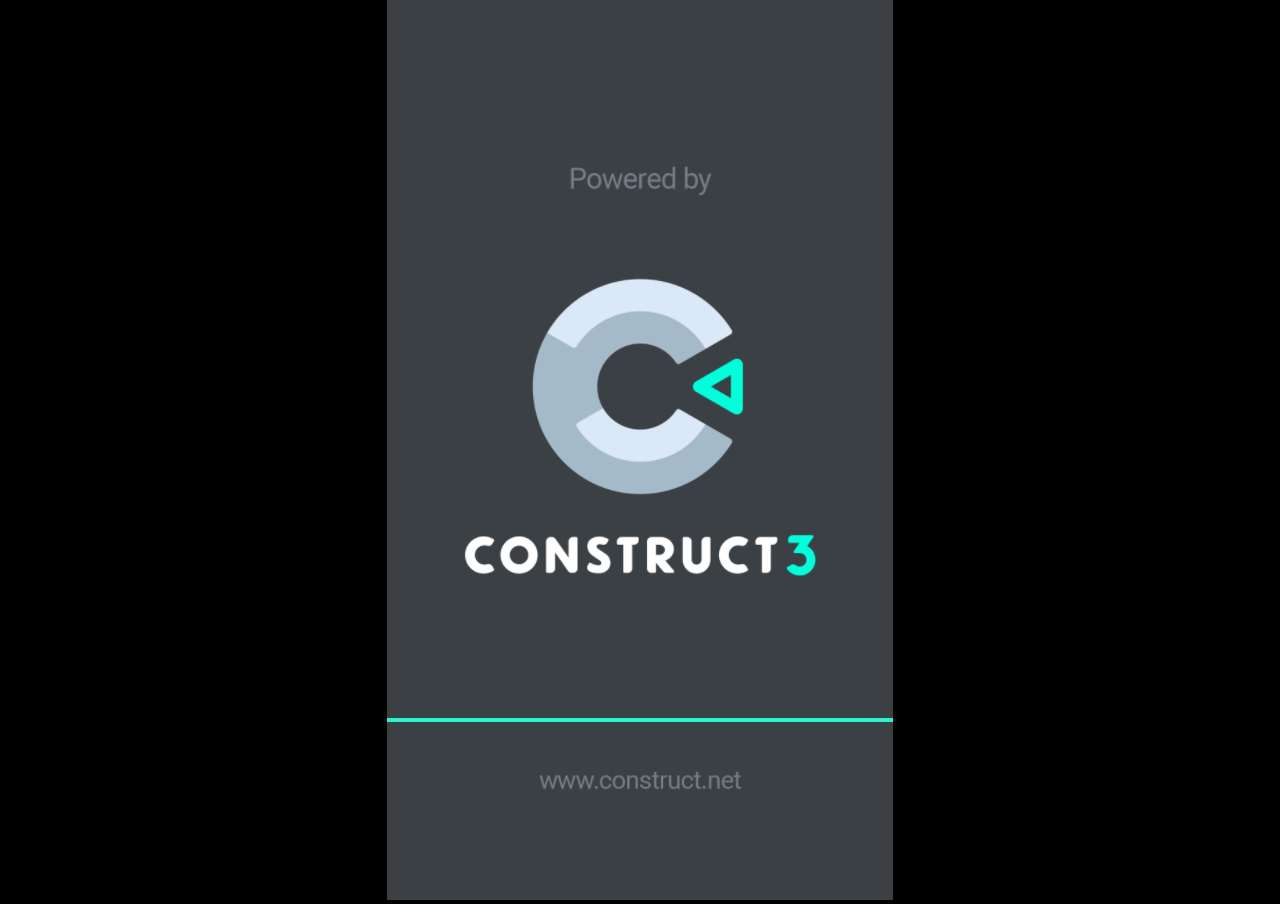
<file: FallingSpike/index.html>
<!DOCTYPE html>
<html>
<head>
<meta charset="UTF-8">
<title>Spike game</title>
<meta name="viewport" content="width=device-width, initial-scale=1.0, maximum-scale=1.0, minimum-scale=1.0, user-scalable=no">

<meta name="generator" content="Construct 3">

	<link rel="manifest" href="appmanifest.json">
	<link rel="apple-touch-icon" sizes="128x128" href="icons/icon-128.png">
	<link rel="apple-touch-icon" sizes="256x256" href="icons/icon-256.png">
	<link rel="apple-touch-icon" sizes="512x512" href="icons/icon-512.png">
	<link rel="icon" type="image/png" href="icons/icon-512.png">

<link rel="stylesheet" href="style.css">

</head>
<body>
<div id="fb-root"></div>

	<noscript>
		<div id="notSupportedWrap">
			<h2 id="notSupportedTitle">This content requires JavaScript</h2>
			<p class="notSupportedMessage">JavaScript appears to be disabled. Please enable it to view this content.</p>
		</div>
	</noscript>
	<script src="scripts/supportcheck.js"></script>
	<script src="scripts/offlineclient.js" type="module"></script>
	<script src="scripts/main.js" type="module"></script>
	<script src="scripts/register-sw.js" type="module"></script>
</body>
</html>
</file>
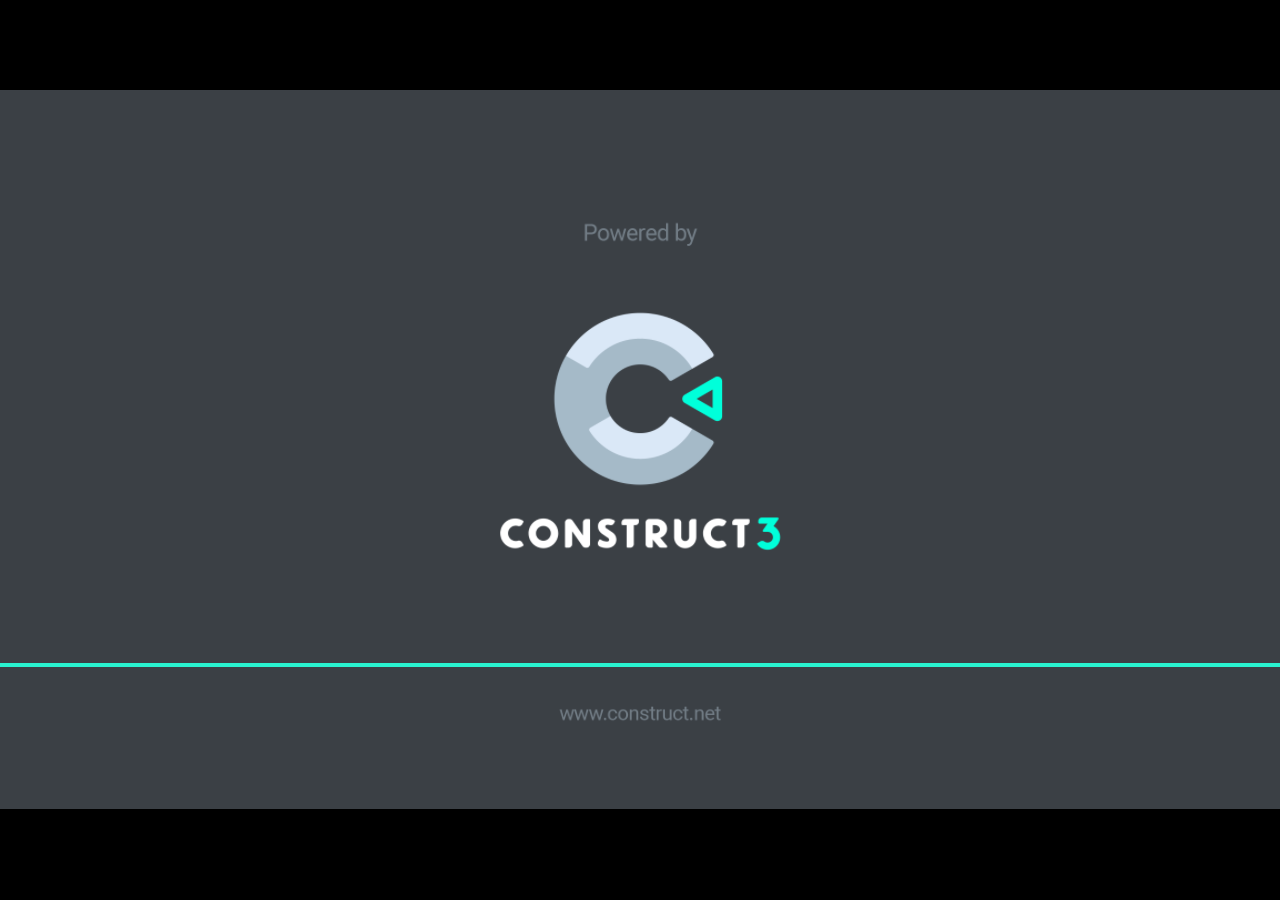
<file: Joshi_Game/index.html>
<!DOCTYPE html>
<html>
<head>
<meta charset="UTF-8">
<title>Joshi_Game</title>
<meta name="viewport" content="width=device-width, initial-scale=1.0, maximum-scale=1.0, minimum-scale=1.0, user-scalable=no">

<meta name="generator" content="Construct 3">

	<link rel="manifest" href="appmanifest.json">
	<link rel="apple-touch-icon" sizes="128x128" href="icons/icon-128.png">
	<link rel="apple-touch-icon" sizes="256x256" href="icons/icon-256.png">
	<link rel="apple-touch-icon" sizes="512x512" href="icons/icon-512.png">
	<link rel="icon" type="image/png" href="icons/icon-512.png">

<link rel="stylesheet" href="style.css">

</head>
<body>
<div id="fb-root"></div>

	<noscript>
		<div id="notSupportedWrap">
			<h2 id="notSupportedTitle">This content requires JavaScript</h2>
			<p class="notSupportedMessage">JavaScript appears to be disabled. Please enable it to view this content.</p>
		</div>
	</noscript>
	<script src="scripts/supportcheck.js"></script>
	<script src="scripts/offlineclient.js" type="module"></script>
	<script src="scripts/main.js" type="module"></script>
	<script src="scripts/register-sw.js" type="module"></script>
</body>
</html>
</file>
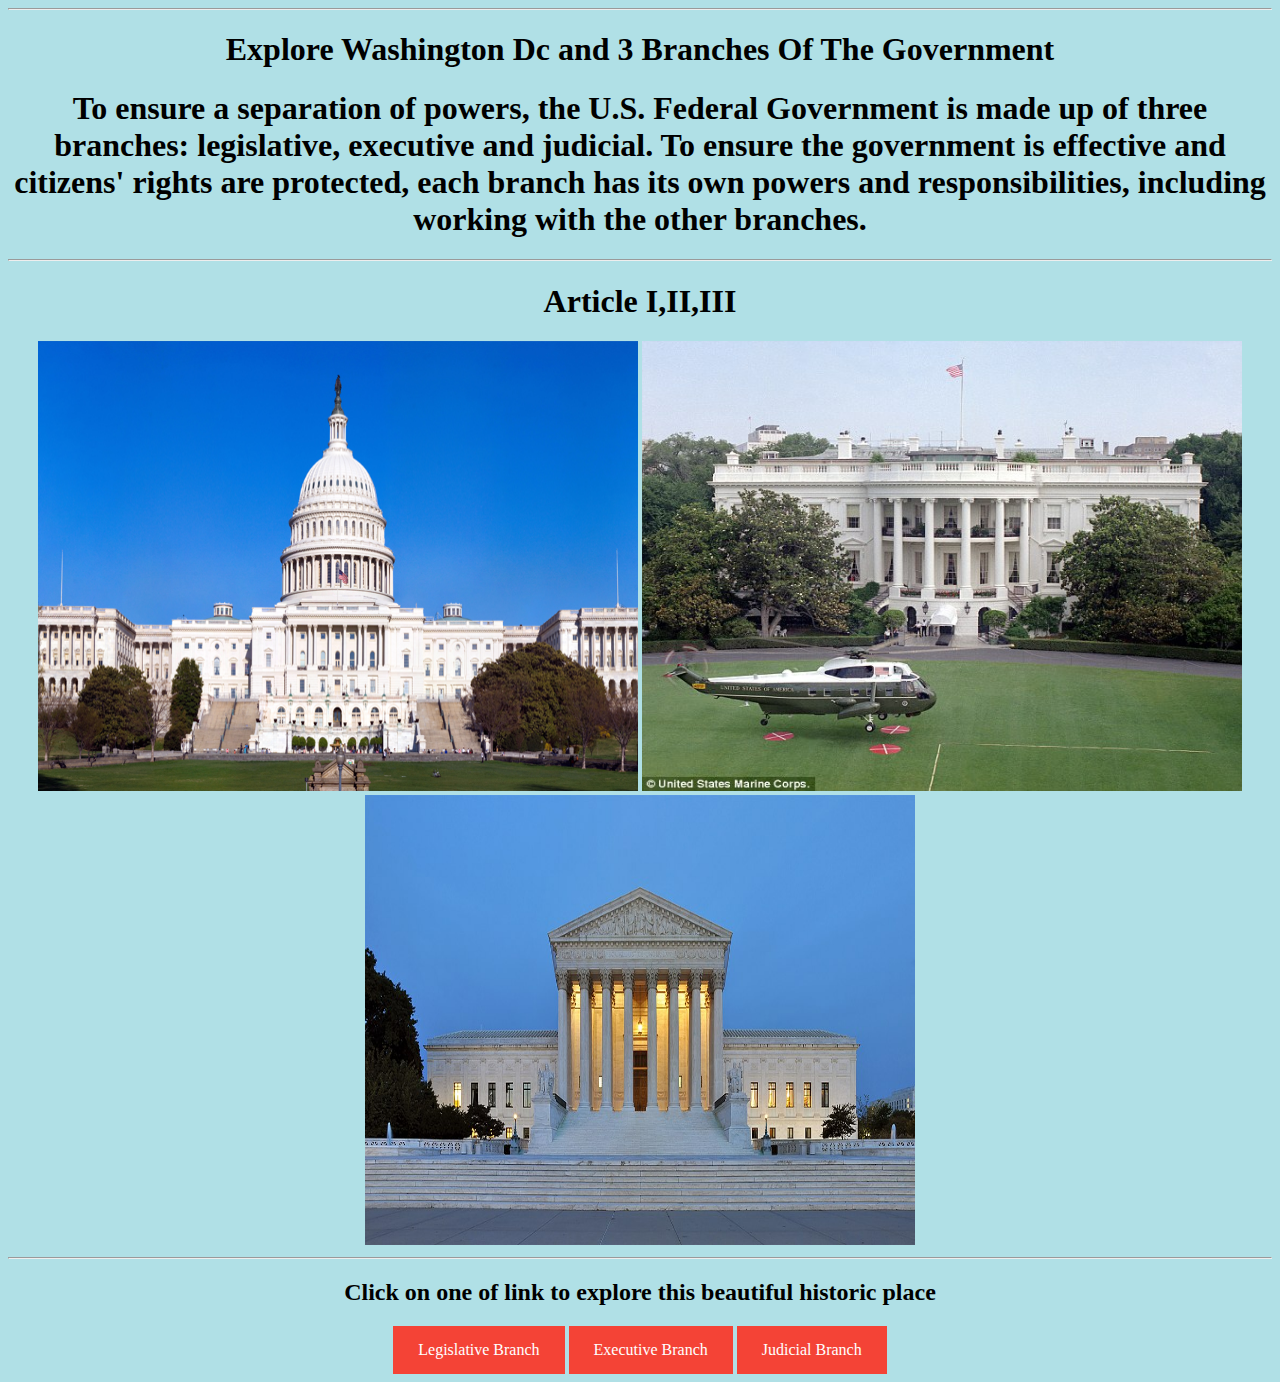
<file: Joshi_Muk_TextBasedClick-Adventure/index.html>
<!DOCTYPE html>
<html>
<head>
<title>Click Based - HTML Text Adventure Game</title>
<link rel="stylesheet" href="css/styles.css">

<style>
a:link, a:visited {
  background-color: #f44336;
  color: white;
  padding: 15px 25px;
  text-align: center;
  text-decoration: none;
  display: inline-block;
}

a:hover, a:active {
  background-color: red;
}
</style>
</head>
<body>
<hr>
    <h1><b>Explore Washington Dc and 3 Branches Of The Government</h1></b>
<h1>To ensure a separation of powers, the U.S. Federal Government is made up of three branches: legislative, executive and judicial. To ensure the government is effective and citizens' rights are protected, each branch has its own powers and responsibilities, including working with the other branches.<h1/>
<hr>
<h1> Article I,II,III </h1>
<img src="media/1stb.jpeg" alt="3-Branches-pic" width="600" height="450">
<img src="media/2ndb.jpeg" alt="3-Branches-pic" width="600" height="450">
<img src="media/3rd.jpeg" alt="3-Branches-pic" width="550" height="450">
<hr>
<h2>Click on one of link to explore this beautiful historic place</h2>
<a href="pages/legislative.html">Legislative Branch</a> 
<a href="pages/executive.html">Executive Branch</a> 
<a href="pages/judicial.html">Judicial Branch</a>

</body>
</html>
</file>
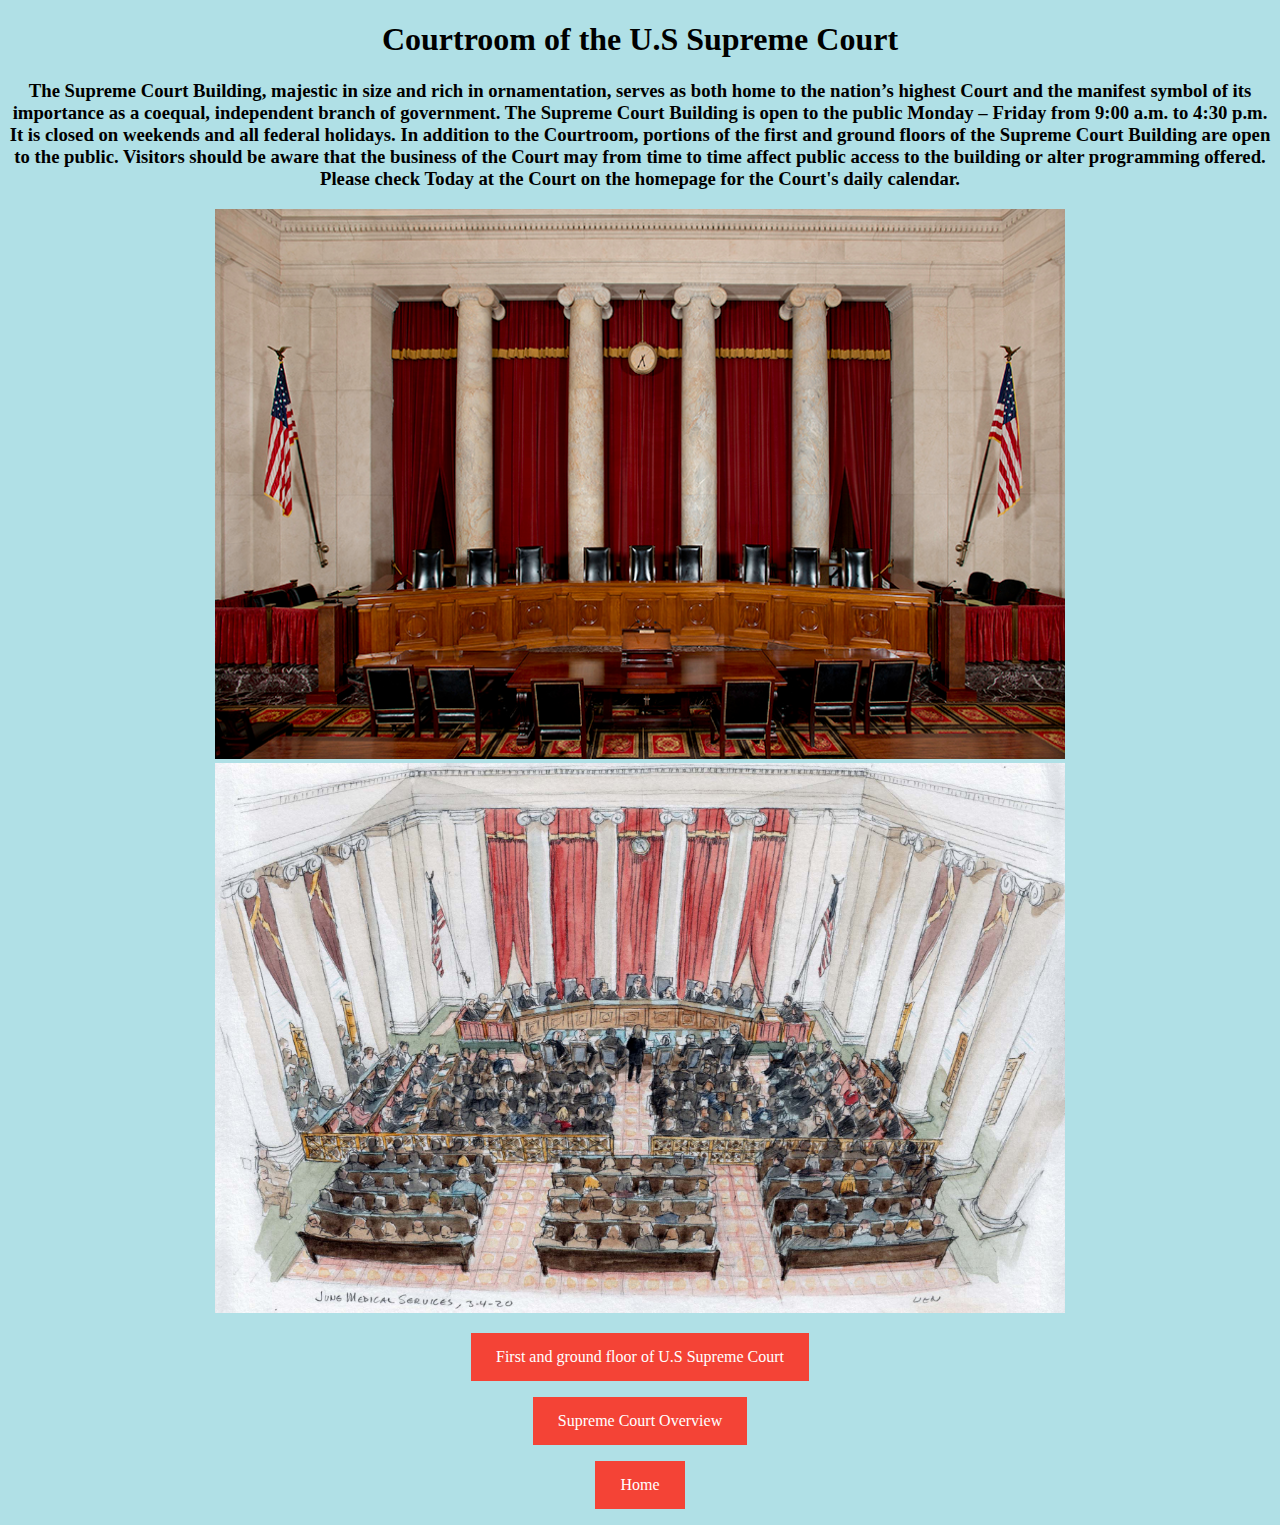
<file: Joshi_Muk_TextBasedClick-Adventure/pages/courtroom.html>
<!DOCTYPE html>
<html>
        <head> 
        <link rel="stylesheet" href="../css/styles.css">
    <style>
a:link, a:visited {
  background-color: #f44336;
  color: white;
  padding: 15px 25px;
  text-align: center;
  text-decoration: none;
  display: inline-block;
}
a:hover, a:active {
  background-color: red;
}
</style>
    </head>

<body>
     <h1> Courtroom of the U.S Supreme Court</h1>
<h3>      
The Supreme Court Building, majestic in size and rich in ornamentation, serves as both home to the nation’s highest Court and the manifest symbol of its importance as a coequal, independent branch of government. The Supreme Court Building is open to the public Monday – Friday from 9:00 a.m. to 4:30 p.m. It is closed on weekends and all federal holidays.
In addition to the Courtroom, portions of the first and ground floors of the Supreme Court Building are open to the public. Visitors should be aware that the business of the Court may from time to time affect public access to the building or alter programming offered. Please check Today at the Court on the homepage for the Court's daily calendar.
</h3>
    </p>
        <img src="../media/Courtroom.jpg" alt="Court image" width="850" height="550">
        <img src="../media/Justices_S.jpeg" alt="Court image" width="850" height="550">



    <p><a href="First%20and%20ground%20floor%20of%20the%20Supreme%20Court.html">First and ground floor of U.S Supreme Court</a></p>
        <p><a href= "judicial.html">Supreme Court Overview</a></p>
    <p><a href="../index.html">Home</a></p>

    </body>
</html>
</file>
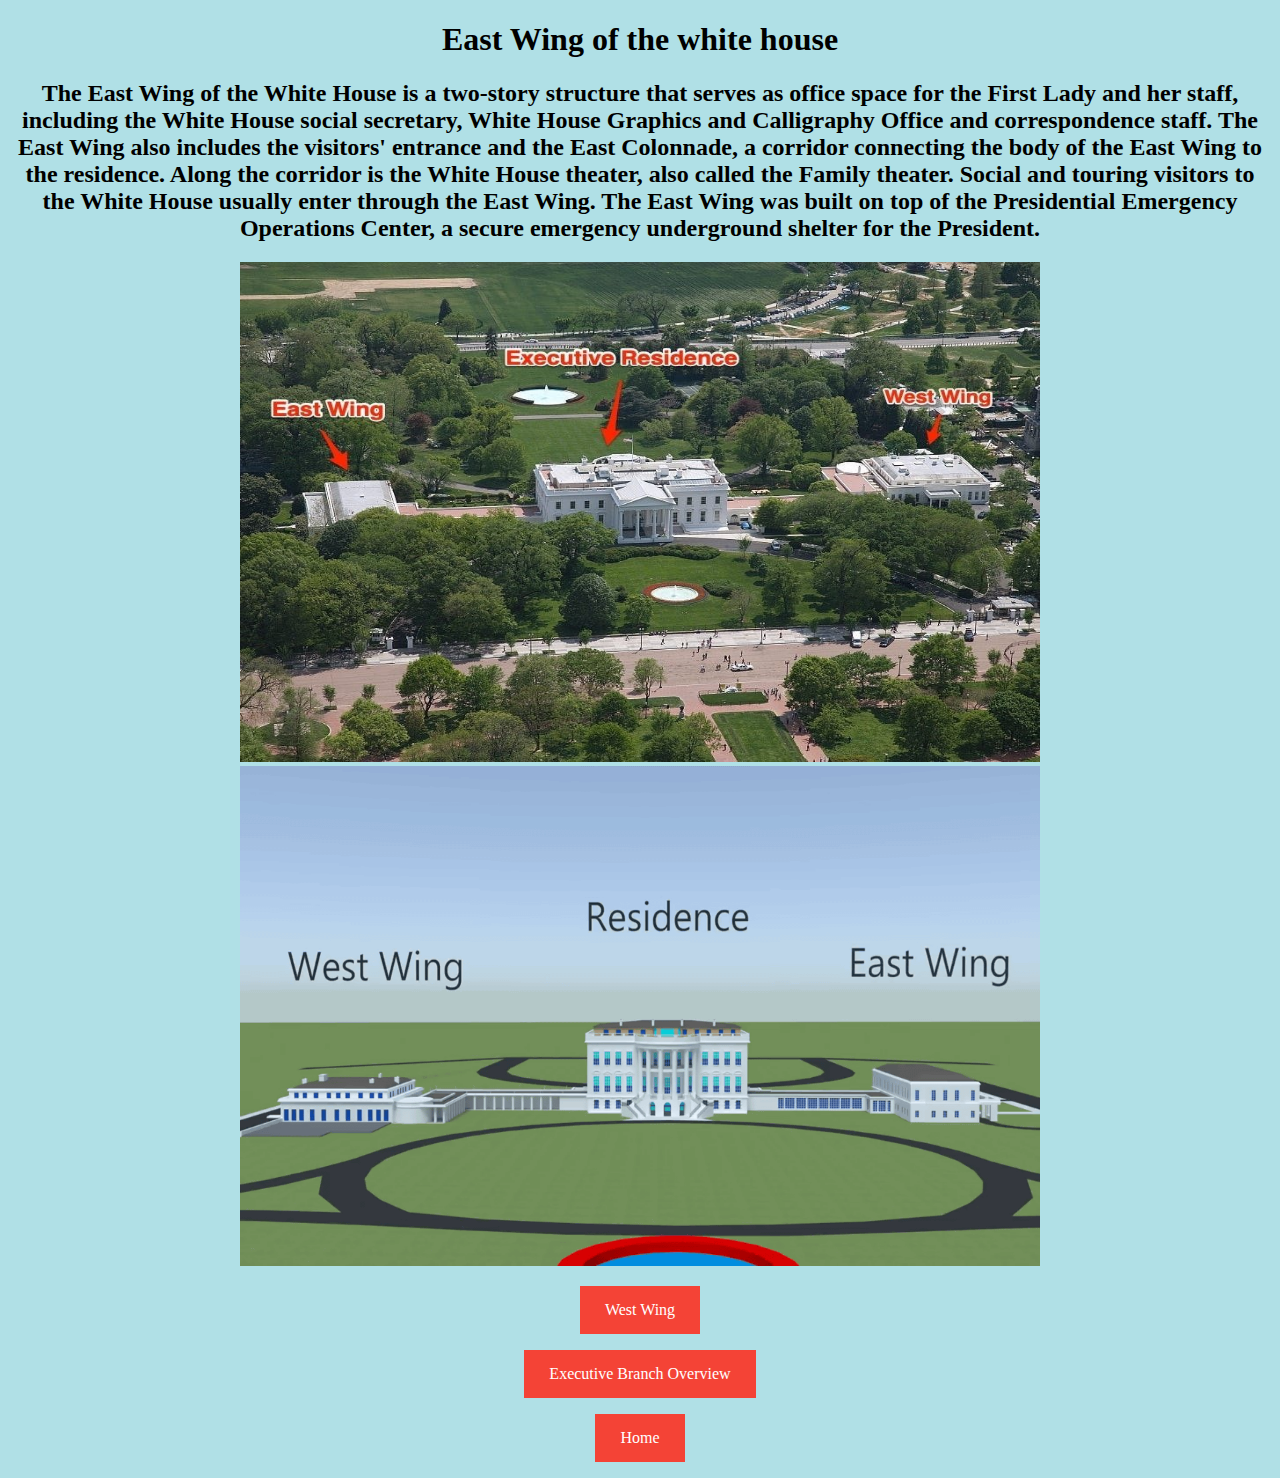
<file: Joshi_Muk_TextBasedClick-Adventure/pages/eastwing.html>
<!DOCTYPE html>
<html>
        <head> 
        <link rel="stylesheet" href="../css/styles.css">
    <style>
a:link, a:visited {
  background-color: #f44336;
  color: white;
  padding: 15px 25px;
  text-align: center;
  text-decoration: none;
  display: inline-block;
}
a:hover, a:active {
  background-color: red;
}
</style>
    </head>

<body>
     <h1> East Wing of the white house</h1>
<h2>The East Wing of the White House is a two-story structure that serves as office space for the First Lady and her staff, including the White House social secretary, White House Graphics and Calligraphy Office and correspondence staff. The East Wing also includes the visitors' entrance and the East Colonnade, a corridor connecting the body of the East Wing to the residence. Along the corridor is the White House theater, also called the Family theater. Social and touring visitors to the White House usually enter through the East Wing. The East Wing was built on top of the Presidential Emergency Operations Center, a secure emergency underground shelter for the President.
</h2>
     <img src="../media/White%20house%20diagram.jpg" alt="WH image" width="800" height="500">
     <img src="../media/east.png" alt="WH image" width="800" height="500">
    
    <p><a href= "westwing.html">West Wing</a></p>
    <p><a href="executive.html">Executive Branch Overview</a></p>
    <p><a href="../index.html">Home</a></p>

    </body>
</html>
</file>
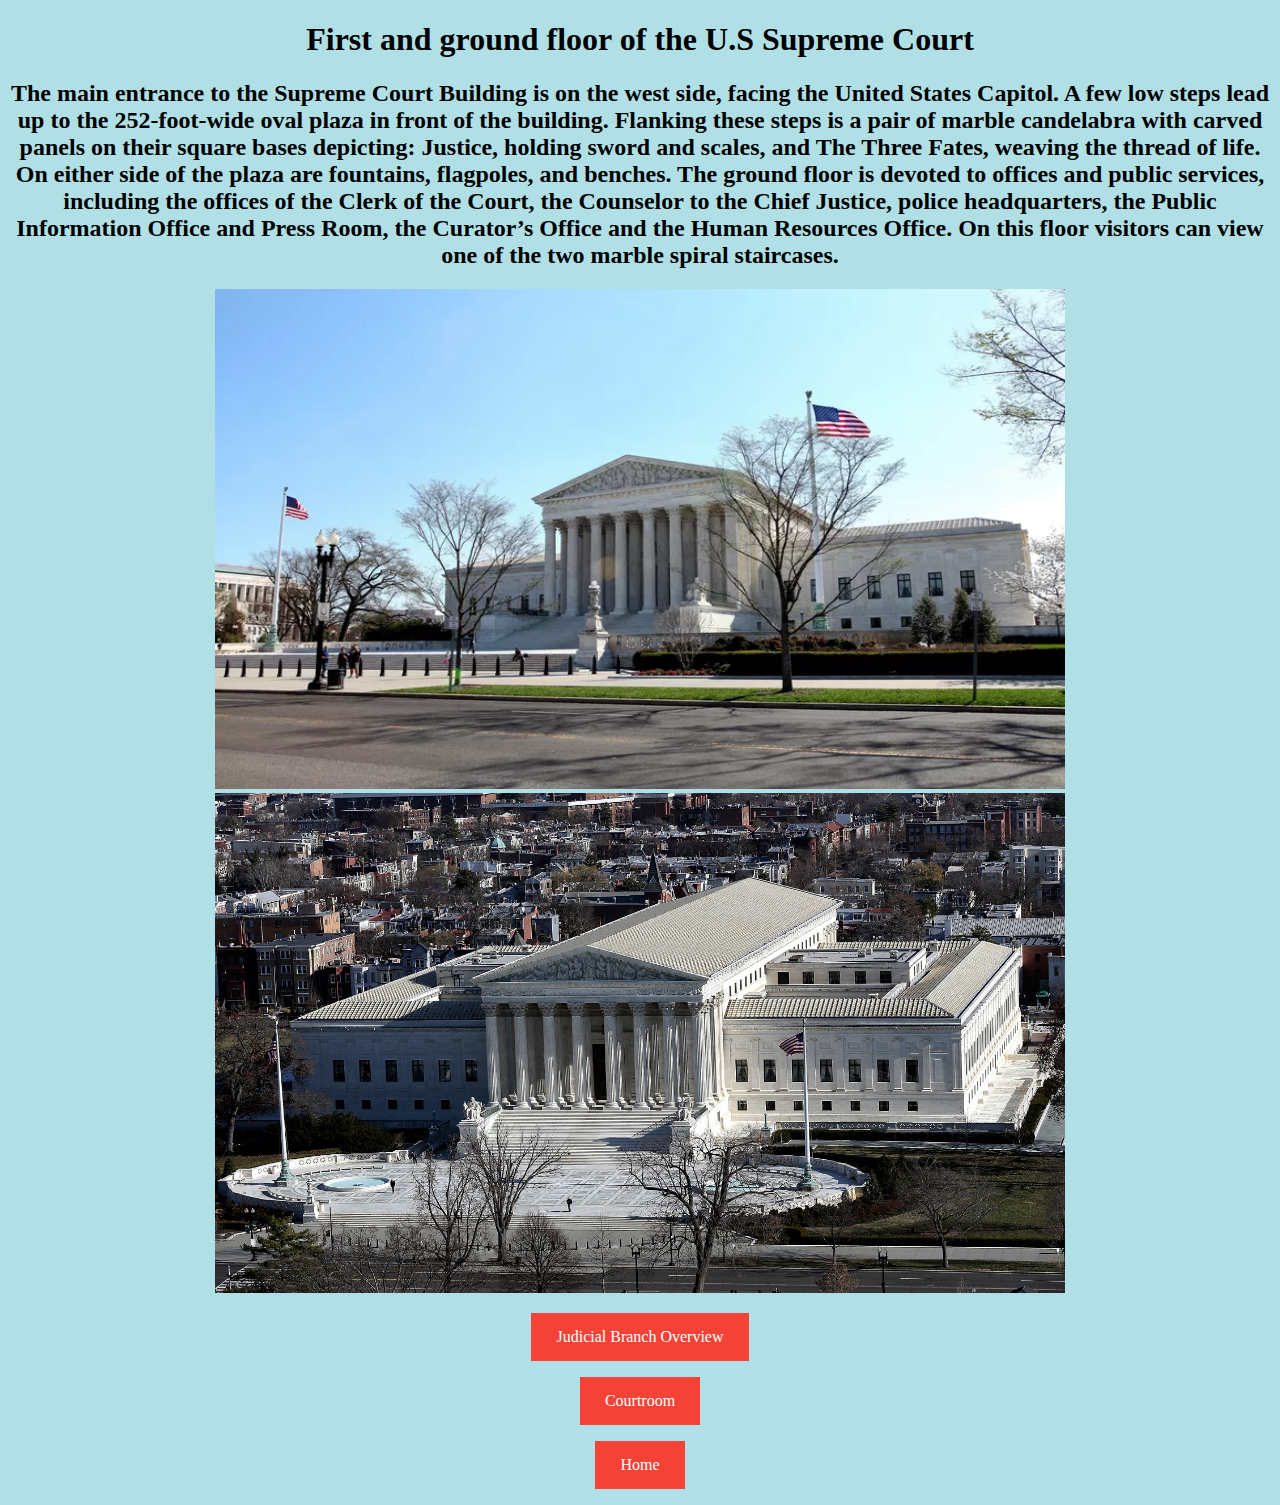
<file: Joshi_Muk_TextBasedClick-Adventure/pages/First and ground floor of the Supreme Court.html>
<!DOCTYPE html>
<html>
        <head> 
        <link rel="stylesheet" href="../css/styles.css">
    <style>
a:link, a:visited {
  background-color: #f44336;
  color: white;
  padding: 15px 25px;
  text-align: center;
  text-decoration: none;
  display: inline-block;
}
a:hover, a:active {
  background-color: red;
}
</style>
    </head>

<body>
     <h1> First and ground floor of the U.S Supreme Court</h1>
<h2>
    The main entrance to the Supreme Court Building is on the west side, facing the United States Capitol. A few low steps lead up to the 252-foot-wide oval plaza in front of the building. Flanking these steps is a pair of marble candelabra with carved panels on their square bases depicting: Justice, holding sword and scales, and The Three Fates, weaving the thread of life. On either side of the plaza are fountains, flagpoles, and benches.
    The ground floor is devoted to offices and public services, including the offices of the Clerk of the Court, the Counselor to the Chief Justice, police headquarters, the Public Information Office and Press Room, the Curator’s Office and the Human Resources Office. On this floor visitors can view one of the two marble spiral staircases.
    </h2>  

     <img src="../media/suprreme M2.webp" alt="court image" width="850" height="500">
        <img src="../media/art.jpeg" alt="court image" width="850" height="500">

     
    
    <p><a href="judicial.html">Judicial Branch Overview</a></p>
    <p><a href= "courtroom.html">Courtroom</a></p>
    <p><a href="../index.html">Home</a></p>

    </body>
</html>
</file>
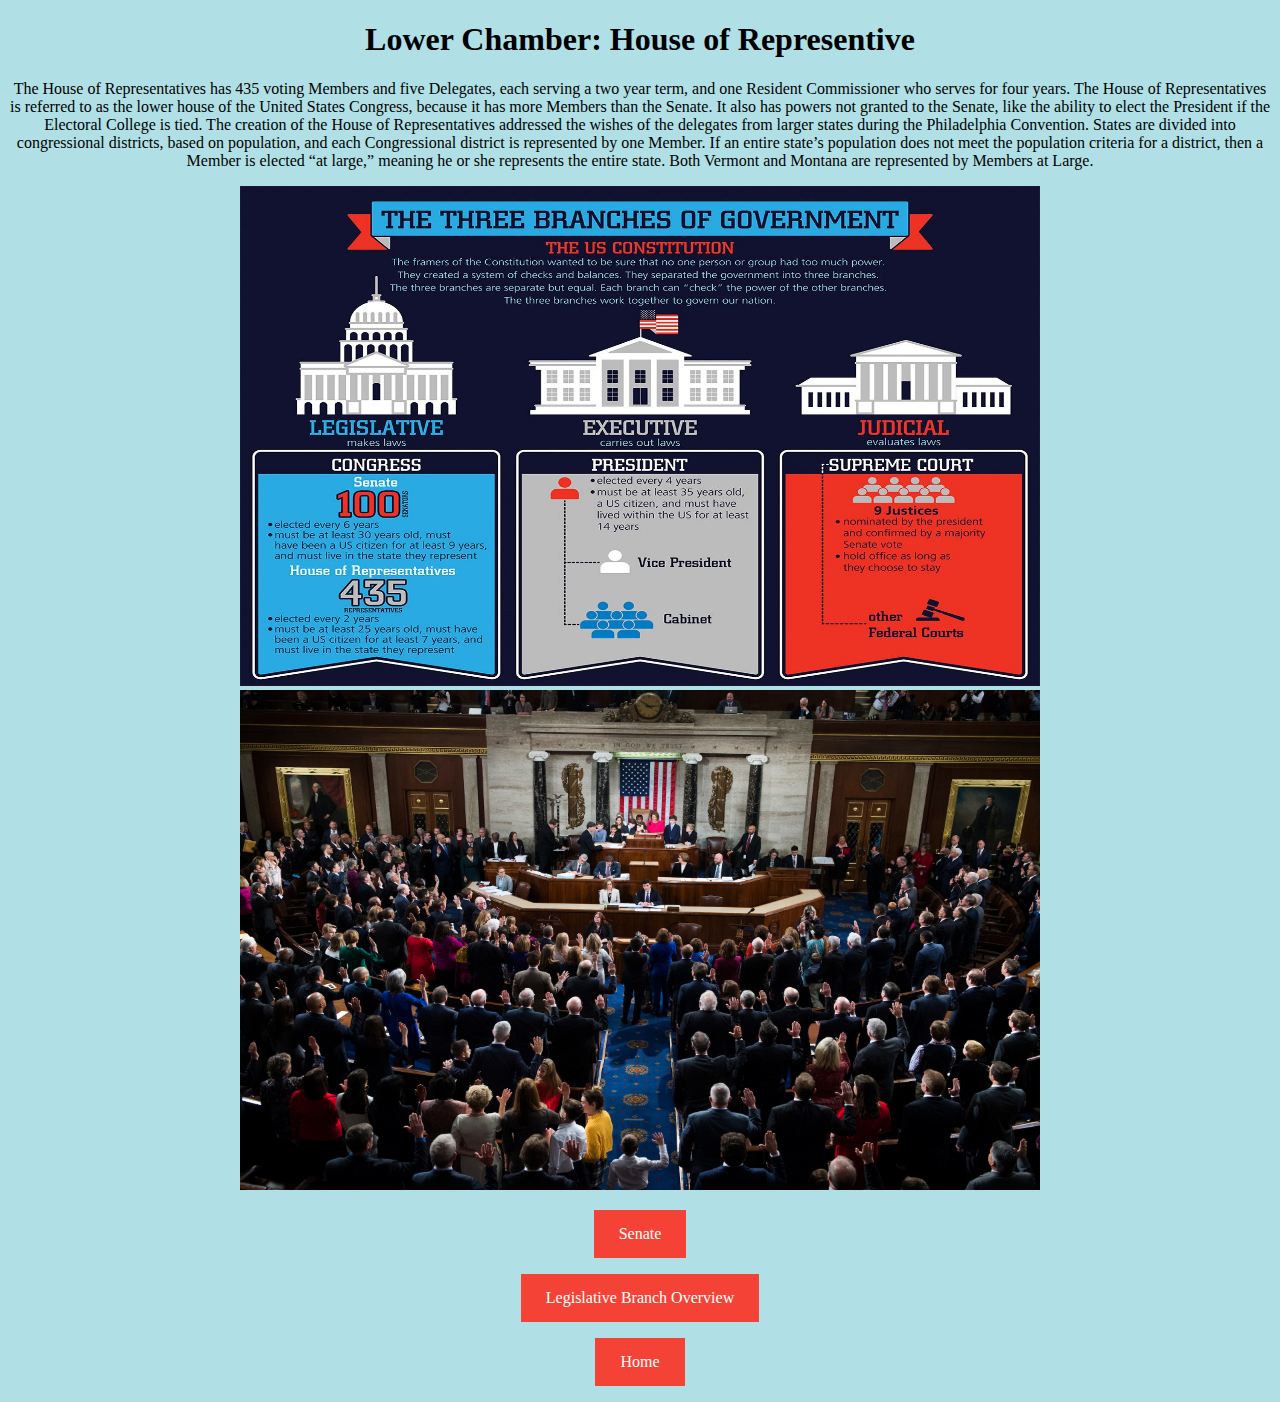
<file: Joshi_Muk_TextBasedClick-Adventure/pages/house.html>
<!DOCTYPE html>
<html>
        <head> 
        <link rel="stylesheet" href="../css/styles.css">
    <style>
a:link, a:visited {
  background-color: #f44336;
  color: white;
  padding: 15px 25px;
  text-align: center;
  text-decoration: none;
  display: inline-block;
}
a:hover, a:active {
  background-color: red;
}
</style>
    </head>

<body>
     <h1> Lower Chamber: House of Representive</h1>
<p>The House of Representatives has 435 voting Members and five Delegates, each serving a two year term, and one Resident Commissioner who serves for four years. The House of Representatives is referred to as the lower house of the United States Congress, because it has more Members than the Senate. It also has powers not granted to the Senate, like the ability to elect the President if the Electoral College is tied.

The creation of the House of Representatives addressed the wishes of the delegates from larger states during the Philadelphia Convention. States are divided into congressional districts, based on population, and each Congressional district is represented by one Member. If an entire state’s population does not meet the population criteria for a district, then a Member is elected “at large,” meaning he or she represents the entire state. Both Vermont and Montana are represented by Members at Large.</p>

       <img src="../media/811YtV9JTrL.jpg" alt="House Chamber image" width="800" height="500">
        <img src="../media/new_congress016_010319.jpg" alt="House Chamber image" width="800" height="500">
    <p><a href= "senate.html">Senate</a></p>
    <p><a href="legislative.html">Legislative Branch Overview</a></p>
    <p><a href="../index.html">Home</a></p>

    </body>
</html>
</file>
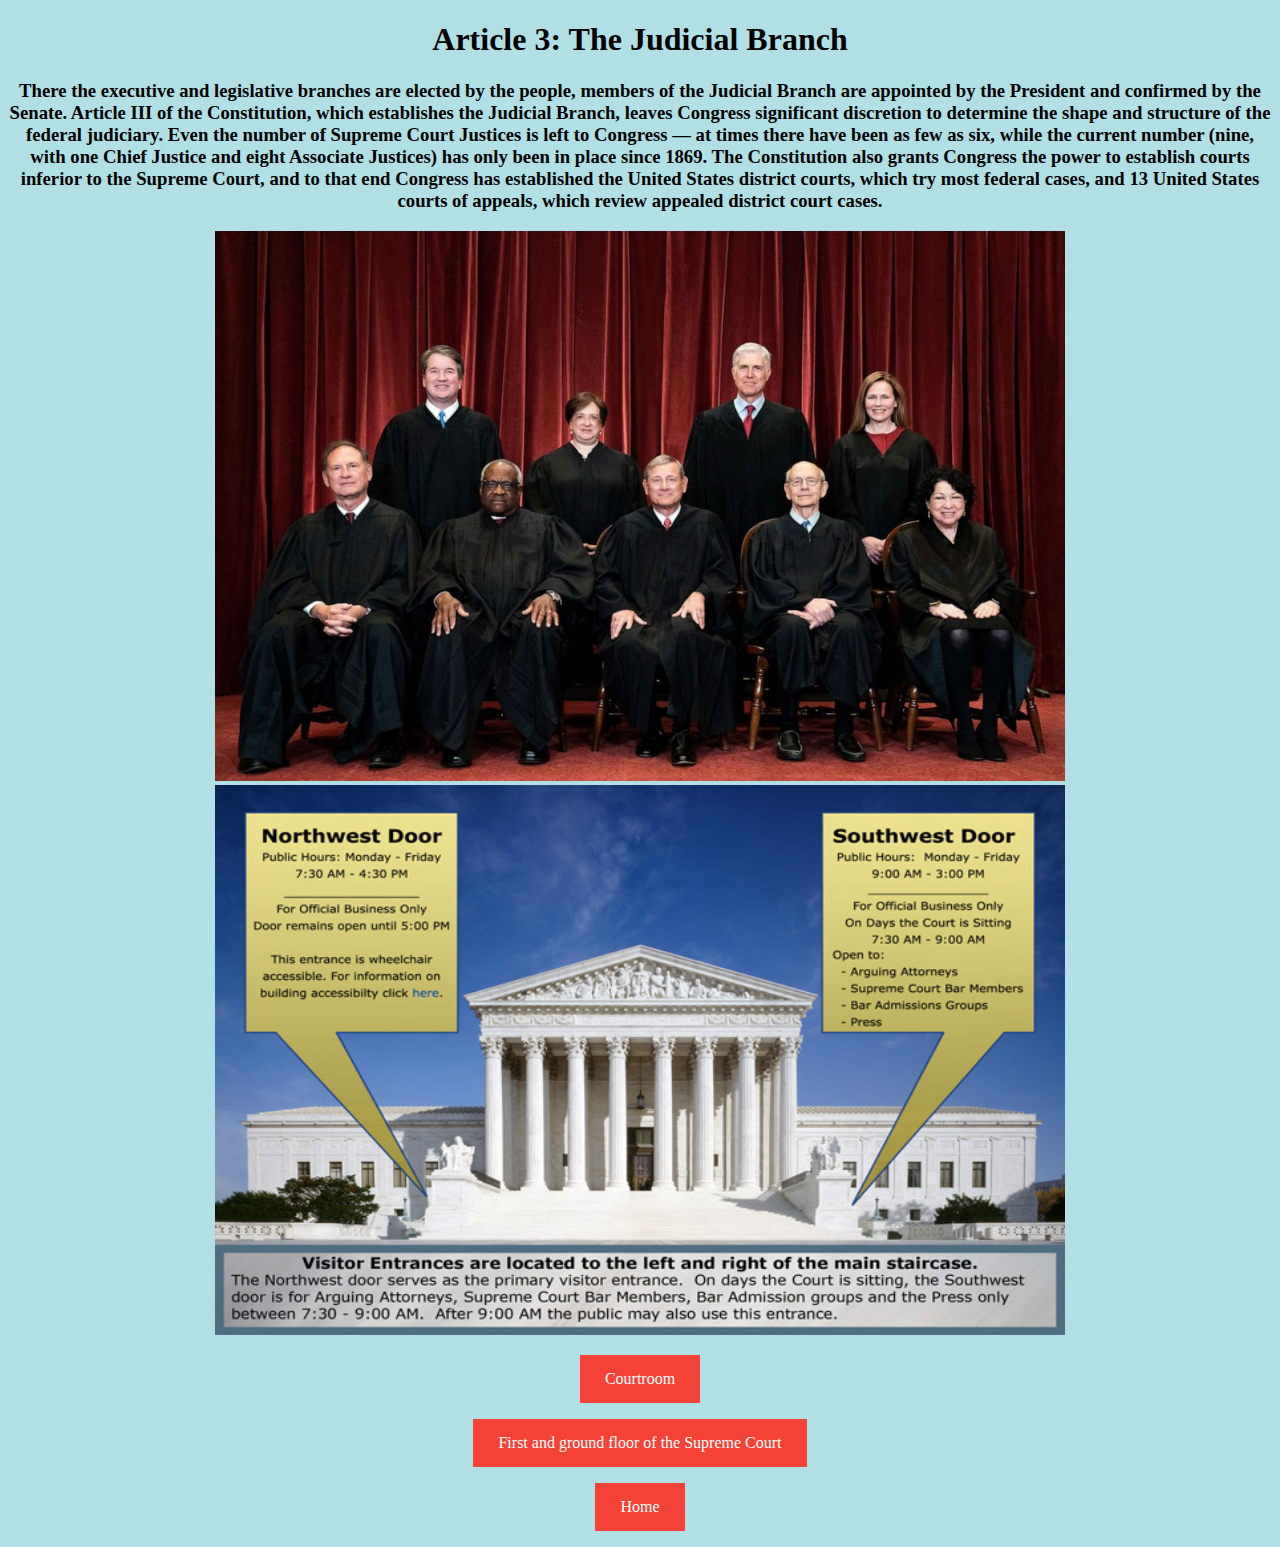
<file: Joshi_Muk_TextBasedClick-Adventure/pages/judicial.html>
<!DOCTYPE html>
<html>
        <head> 
        <link rel="stylesheet" href="../css/styles.css">
    <style>
a:link, a:visited {
  background-color: #f44336;
  color: white;
  padding: 15px 25px;
  text-align: center;
  text-decoration: none;
  display: inline-block;
}
a:hover, a:active {
  background-color: red;
}
</style>
    </head>

<body>
        
     <h1> Article 3: The Judicial Branch</h1>
<h3>There the executive and legislative branches are elected by the people, members of the Judicial Branch are appointed by the President and confirmed by the Senate.
Article III of the Constitution, which establishes the Judicial Branch, leaves Congress significant discretion to determine the shape and structure of the federal judiciary. Even the number of Supreme Court Justices is left to Congress — at times there have been as few as six, while the current number (nine, with one Chief Justice and eight Associate Justices) has only been in place since 1869. The Constitution also grants Congress the power to establish courts inferior to the Supreme Court, and to that end Congress has established the United States district courts, which try most federal cases, and 13 United States courts of appeals, which review appealed district court cases.
        </h3>
    <img src="../media/justices-gty-rc-210517_1621261485013_hpEmbed_3x2_992.jpg" alt=" image" width="850" height="550">
    <img src="../media/main supreme.jpg" alt="Judicial image" width="850" height="550">


    <p><a href="courtroom.html">Courtroom</a></p>
    <p><a href= "First%20and%20ground%20floor%20of%20the%20Supreme%20Court.html">First and ground floor of the Supreme Court</a></p>
    <p><a href="../index.html">Home</a></p>
        </head>
</html>
</file>
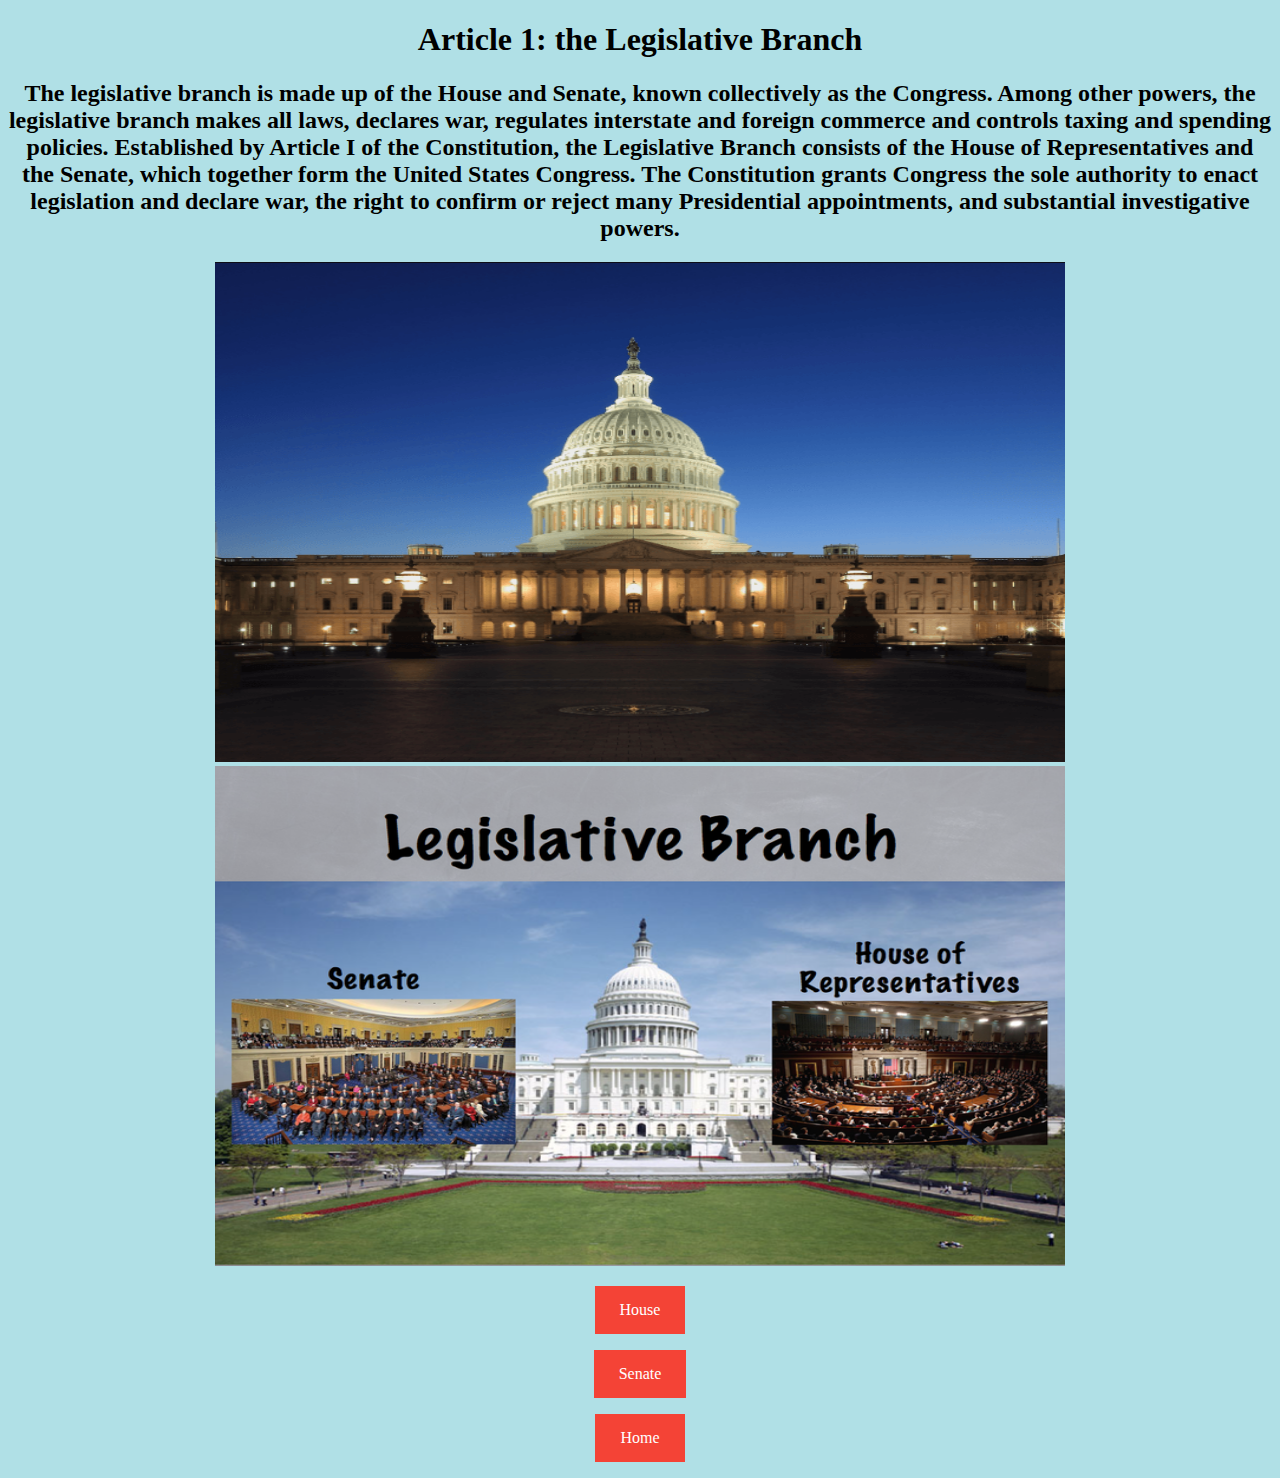
<file: Joshi_Muk_TextBasedClick-Adventure/pages/legislative.html>
<!DOCTYPE html>
<html>
        <head> 
        <link rel="stylesheet" href="../css/styles.css">
    <style>
a:link, a:visited {
  background-color: #f44336;
  color: white;
  padding: 15px 25px;
  text-align: center;
  text-decoration: none;
  display: inline-block;
}

a:hover, a:active {
  background-color: red;
}
</style>
    </head>

<body>

     <h1> Article 1: the Legislative Branch</h1>
<h2>The legislative branch is made up of the House and Senate, known collectively as the Congress. Among other powers, the legislative branch makes all laws, declares war, regulates interstate and foreign commerce and controls taxing and spending policies.
Established by Article I of the Constitution, the Legislative Branch consists of the House of Representatives and the Senate, which together form the United States Congress. The Constitution grants Congress the sole authority to enact legislation and declare war, the right to confirm or reject many Presidential appointments, and substantial investigative powers. 
</h2>

    
    <img src="../media/night%20view%20capital.png" alt="Capital image" width="850" height="500">
    <img src="../media/legisl%2022.png" alt="Capital image" width="850" height="500">

    <p><a href="house.html">House</a></p>
    <p><a href= "senate.html">Senate</a></p>
    <p><a href="../index.html">Home</a></p>

    </body>
</html>
</file>
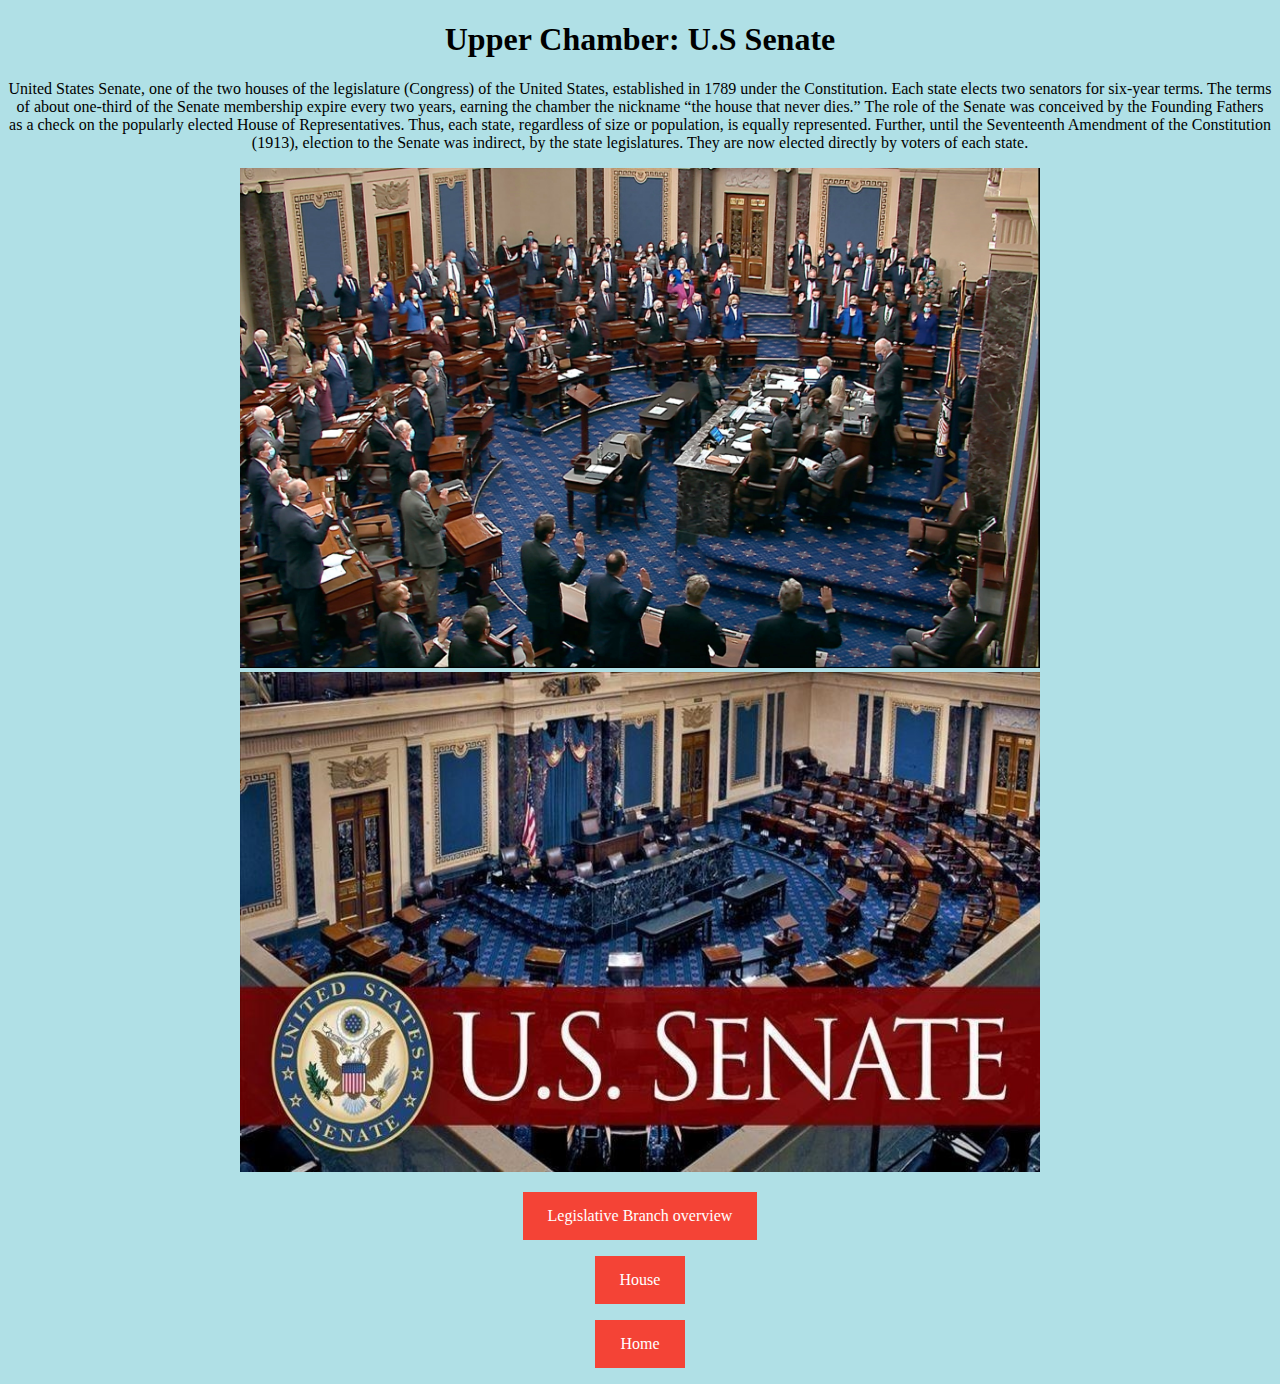
<file: Joshi_Muk_TextBasedClick-Adventure/pages/senate.html>
<!DOCTYPE html>
<html>
        <head> 
        <link rel="stylesheet" href="../css/styles.css">
    <style>
a:link, a:visited {
  background-color: #f44336;
  color: white;
  padding: 15px 25px;
  text-align: center;
  text-decoration: none;
  display: inline-block;
}
a:hover, a:active {
  background-color: red;
}
</style>
    </head>

<body>
     <h1> Upper Chamber: U.S Senate</h1>
<p>United States Senate, one of the two houses of the legislature (Congress) of the United States, established in 1789 under the Constitution. Each state elects two senators for six-year terms. The terms of about one-third of the Senate membership expire every two years, earning the chamber the nickname “the house that never dies.” The role of the Senate was conceived by the Founding Fathers as a check on the popularly elected House of Representatives. Thus, each state, regardless of size or population, is equally represented. Further, until the Seventeenth Amendment of the Constitution (1913), election to the Senate was indirect, by the state legislatures. They are now elected directly by voters of each state.
    </p>
    <img src="../media/AP21026729092869.jpg" alt="Senate image" width="800" height="500">
    <img src="../media/se.jpeg" alt="Senate image" width="800" height="500">

    <p><a href="legislative.html">Legislative Branch overview</a></p>
       <p><a href="house.html">House</a></p>
    <p><a href="../index.html">Home</a></p>

    </body>
</html>
</file>
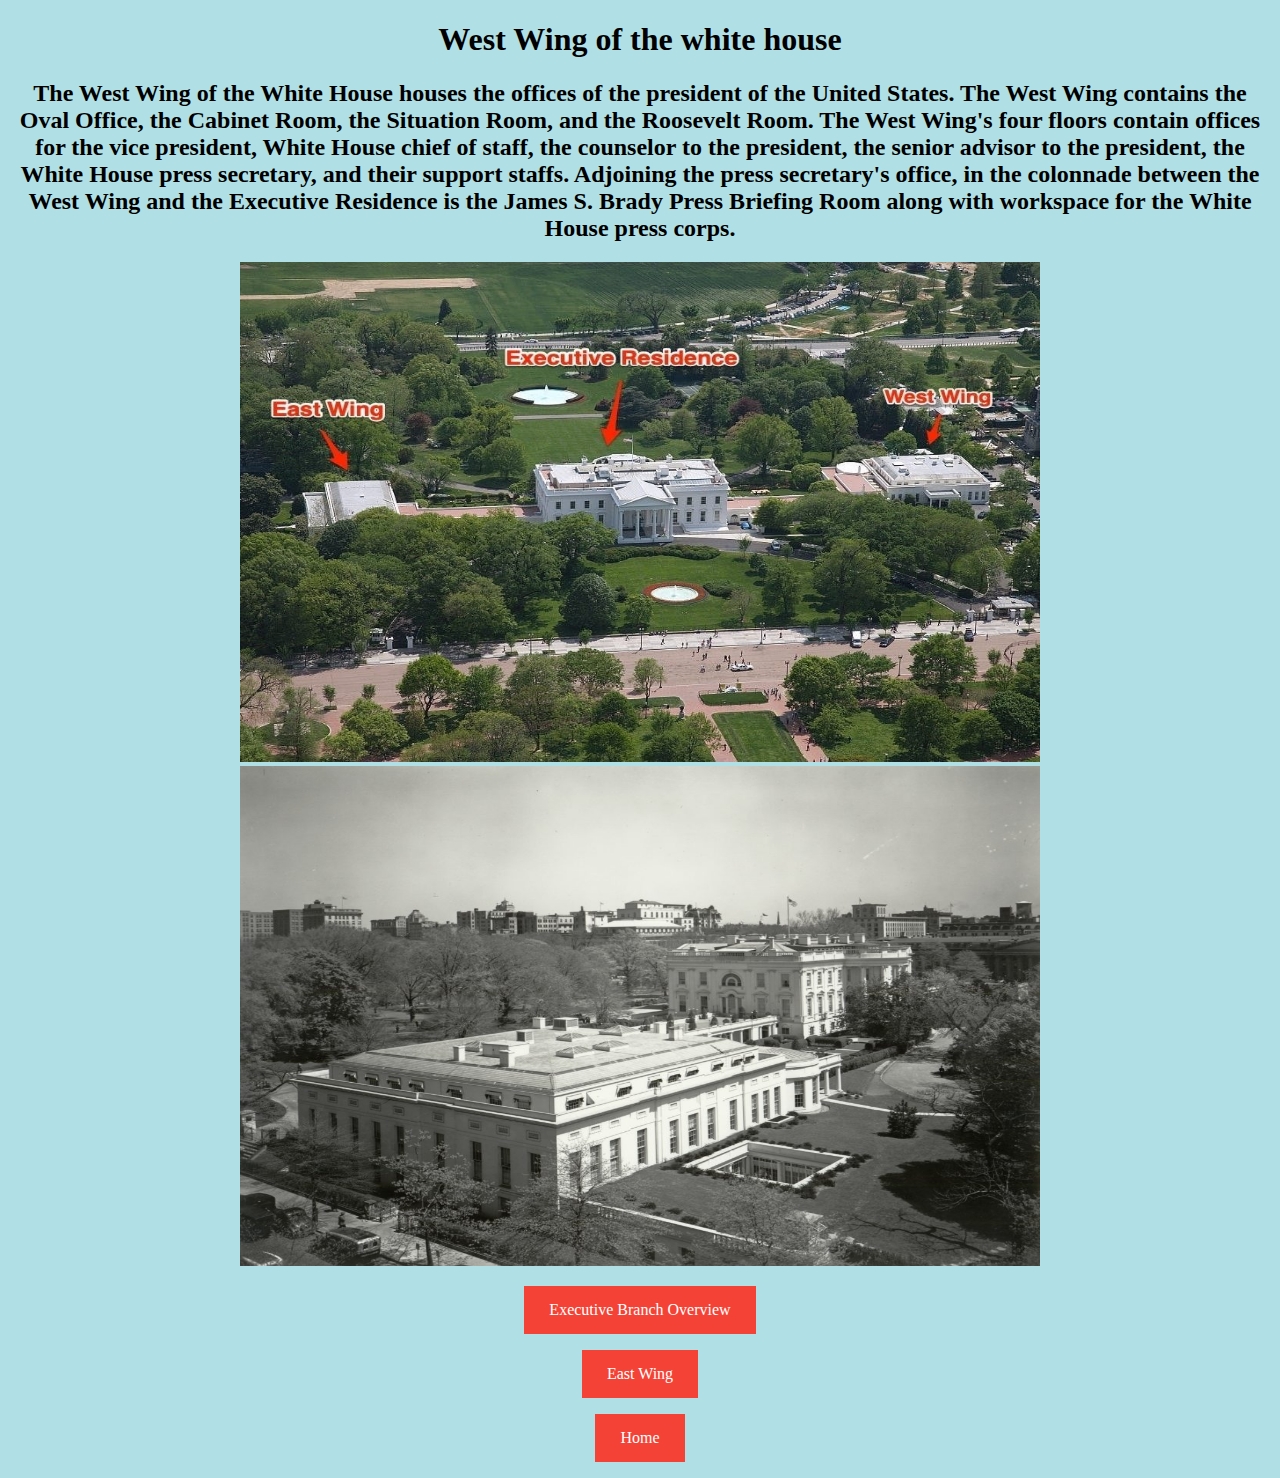
<file: Joshi_Muk_TextBasedClick-Adventure/pages/westwing.html>
<!DOCTYPE html>
<html>
        <head> 
        <link rel="stylesheet" href="../css/styles.css">
    <style>
a:link, a:visited {
  background-color: #f44336;
  color: white;
  padding: 15px 25px;
  text-align: center;
  text-decoration: none;
  display: inline-block;
}
a:hover, a:active {
  background-color: red;
}
</style>
    </head>

<body>
     <h1> West Wing of the white house</h1>
<h2>The West Wing of the White House houses the offices of the president of the United States. The West Wing contains the Oval Office, the Cabinet Room, the Situation Room, and the Roosevelt Room.
    The West Wing's four floors contain offices for the vice president, White House chief of staff, the counselor to the president, the senior advisor to the president, the White House press secretary, and their support staffs. Adjoining the press secretary's office, in the colonnade between the West Wing and the Executive Residence is the James S. Brady Press Briefing Room along with workspace for the White House press corps.
    </h2>
     <img src="../media/White%20house%20diagram.jpg" alt="WH image" width="800" height="500">
        <img src="../media/west.jpeg" alt="WH image" width="800" height="500">

    <p><a href="executive.html">Executive Branch Overview</a></p>
    <p><a href= "eastwing.html">East Wing</a></p>
    <p><a href="../index.html">Home</a></p>

    </body>
</html>
</file>
<file: FallingSpike/style.css>
html, body {
	padding: 0;
	margin: 0;
	overflow: hidden;
	
	background: #000000;
	color: white;
}

html, body, canvas {
	touch-action: none;
	touch-action-delay: none;
}

#notSupportedWrap {
	margin: 2em auto 1em auto;
	width: 75%;
	max-width: 45em;
	border: 2px solid #aaa;
	border-radius: 1em;
	padding: 2em;
	background-color: #f0f0f0;
	font-family: "Segoe UI", Frutiger, "Frutiger Linotype", "Dejavu Sans", "Helvetica Neue", Arial, sans-serif;
	color: black;
}

#notSupportedTitle {
	font-size: 1.8em;
}

.notSupportedMessage {
	font-size: 1.2em;
}

.notSupportedMessage em {
	color: #888;
}
</file>
<file: Joshi_Game/style.css>
html, body {
	padding: 0;
	margin: 0;
	overflow: hidden;
	
	background: #000000;
	color: white;
}

html, body, canvas {
	touch-action: none;
	touch-action-delay: none;
}

#notSupportedWrap {
	margin: 2em auto 1em auto;
	width: 75%;
	max-width: 45em;
	border: 2px solid #aaa;
	border-radius: 1em;
	padding: 2em;
	background-color: #f0f0f0;
	font-family: "Segoe UI", Frutiger, "Frutiger Linotype", "Dejavu Sans", "Helvetica Neue", Arial, sans-serif;
	color: black;
}

#notSupportedTitle {
	font-size: 1.8em;
}

.notSupportedMessage {
	font-size: 1.2em;
}

.notSupportedMessage em {
	color: #888;
}
</file>
<file: Joshi_Muk_TextBasedClick-Adventure/css/styles.css>
body {
  background-color: powderblue;
  text-align: center;
}


h1 {
  color: black;
  font-family: verdana;
  font-size: 200%;
}


p {
  color: black;
  font-family: verdana;
  font-size: 100%;
  
}

a:link {
  color: blue;
  background-color: transparent;
  text-decoration: none;
}

a:visited {
  color: red;
  background-color: transparent;
  text-decoration: none;
}

a:hover {
  color: red;
  background-color: transparent;
  text-decoration: underline;
}

a:active {
  color: yellow;
  background-color: transparent;
  text-decoration: underline;
}

div {
  height: 200px;
  width: 50%;
  background-color: gray;
  margin: auto;
}
</file>
